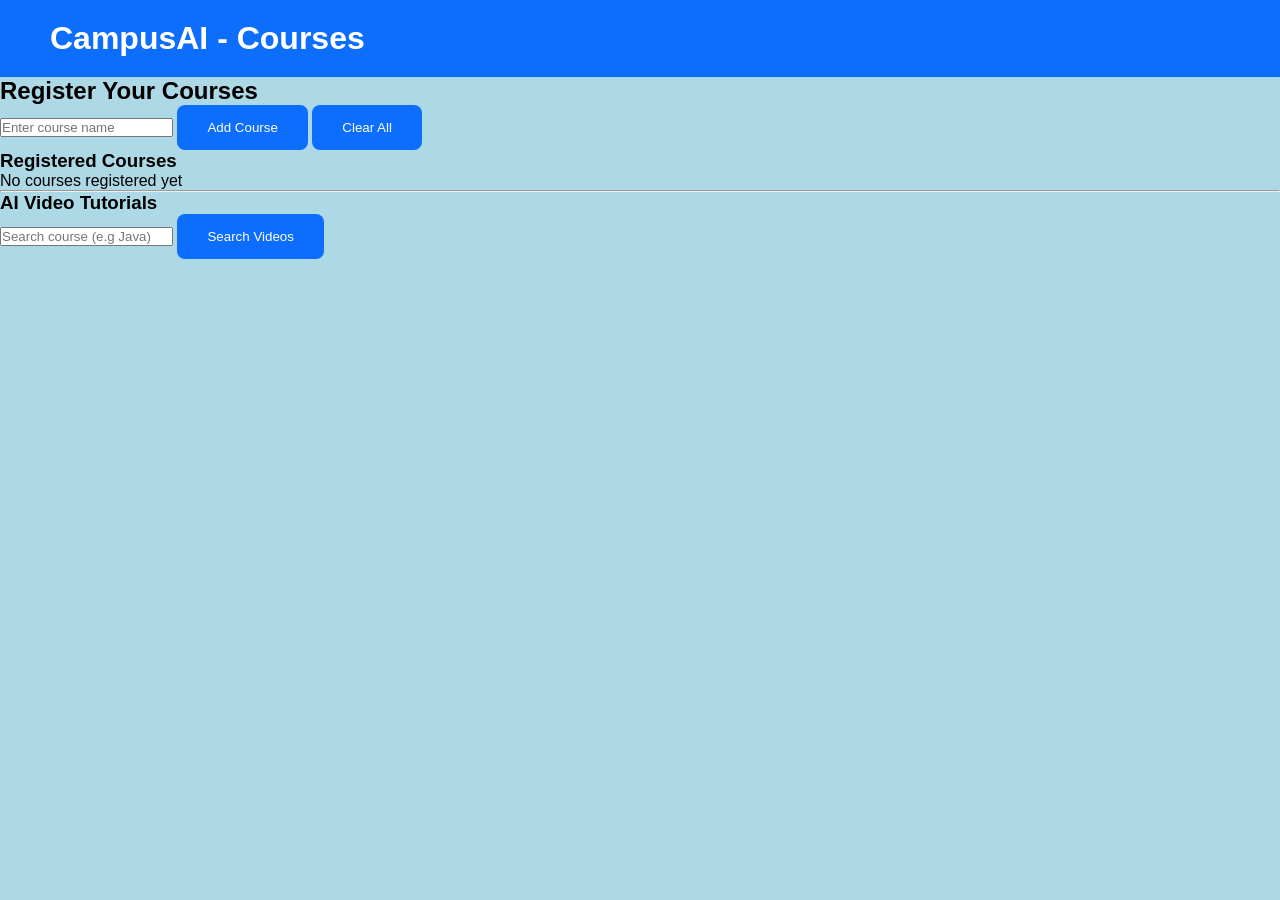
<file: pages/courses.html>
<!DOCTYPE html>
<html lang="en">
<head>
<meta charset="UTF-8">
<title>Course Registration</title>
<link rel="stylesheet" href="../styles.css">
</head>

<body>

<header>
<h1>CampusAI - Courses</h1>
</header>

<div class="container">

<h2>Register Your Courses</h2>

<input type="text" id="courseInput" placeholder="Enter course name">

<button onclick="addCourse()">Add Course</button>
<button onclick="clearCourses()">Clear All</button>

<h3>Registered Courses</h3>
<ul id="courseList"></ul>

<hr>

<h3>AI Video Tutorials</h3>

<input type="text" id="videoSearch" placeholder="Search course (e.g Java)">
<button onclick="searchVideos()">Search Videos</button>

<div id="videoResults"></div>

</div>

<script>

// =========================
// GET COURSES
// =========================
function getCourses(){
    return JSON.parse(localStorage.getItem("courses")) || [];
}

// =========================
// SAVE COURSES
// =========================
function saveCourses(courses){
    localStorage.setItem("courses", JSON.stringify(courses));
}

// =========================
// ADD COURSE
// =========================
function addCourse(){

let course = document.getElementById("courseInput").value.trim();

if(course === ""){
    alert("Please enter a course");
    return;
}

let courses = getCourses();

if(courses.includes(course)){
    alert("Course already exists");
    return;
}

courses.push(course);
saveCourses(courses);

document.getElementById("courseInput").value = "";

displayCourses();

alert("Course added successfully ✔");

}

// =========================
// DISPLAY COURSES
// =========================
function displayCourses(){

let courses = getCourses();

let list = document.getElementById("courseList");

list.innerHTML = "";

if(courses.length === 0){
    list.innerHTML = "<li>No courses registered yet</li>";
    return;
}

courses.forEach(course => {
    let li = document.createElement("li");
    li.textContent = course;
    list.appendChild(li);
});

}

// =========================
// CLEAR COURSES
// =========================
function clearCourses(){
localStorage.removeItem("courses");
displayCourses();
}

// =========================
// AI VIDEO SEARCH
// =========================
function searchVideos(){

let query = document.getElementById("videoSearch").value.trim();

if(query === ""){
    alert("Enter a course name");
    return;
}

let videoDiv = document.getElementById("videoResults");

videoDiv.innerHTML = `
<h4>Top Tutorials for "${query}"</h4>

<iframe width="100%" height="300"
src="https://www.youtube.com/embed?listType=search&list=${query}"
allowfullscreen>
</iframe>
`;

}

// =========================
// LOAD ON START
// =========================
window.onload = displayCourses;

</script>

</body>
</html>
</file>
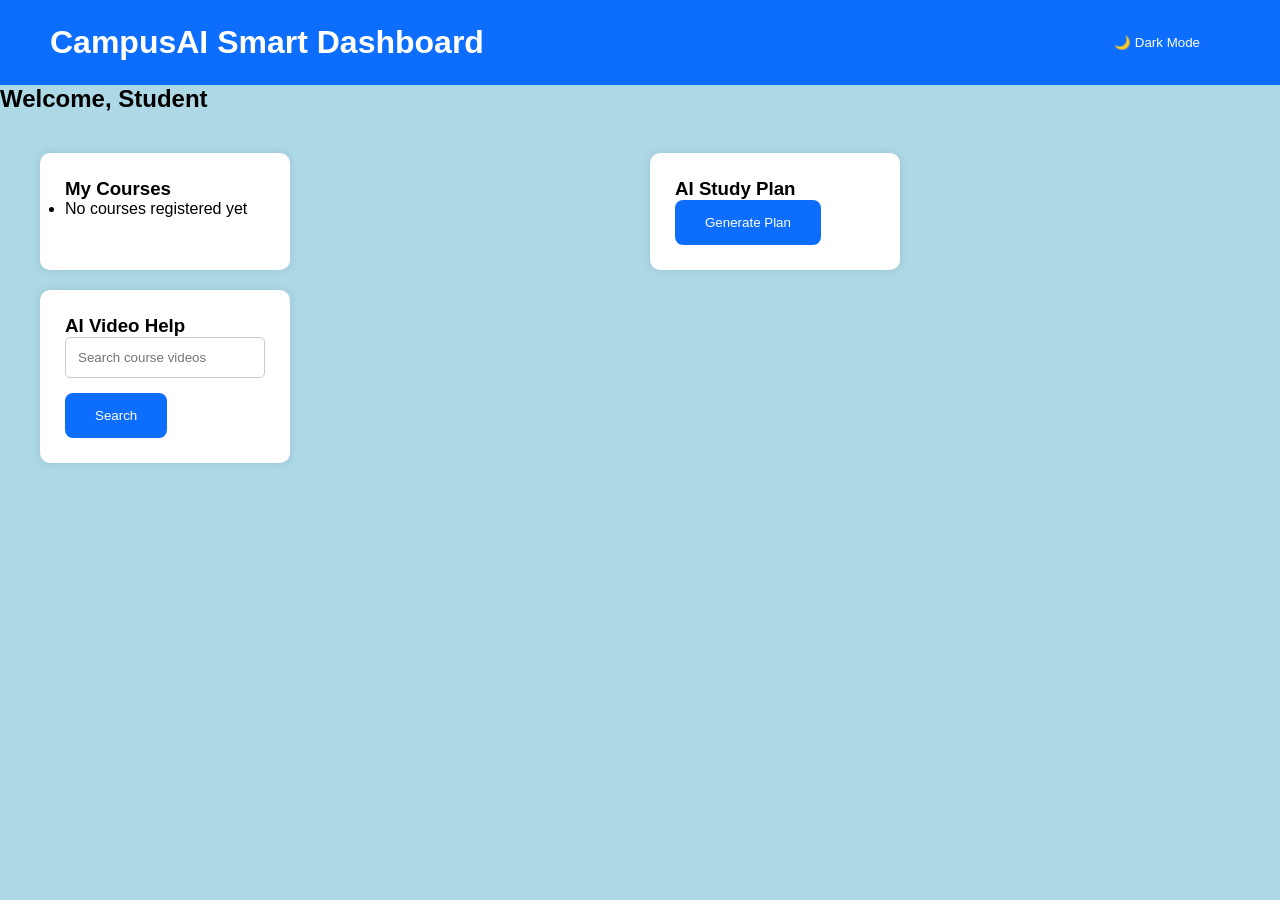
<file: pages/dashboard.html>
<!DOCTYPE html>
<html lang="en">
<head>
<meta charset="UTF-8">
<title>CampusAI Dashboard</title>
<link rel="stylesheet" href="../styles.css">
</head>

<body>

<!-- LOADING SCREEN -->
<div id="loader">
    <h1>CampusAI</h1>
    <p>Loading Smart Learning System...</p>
</div>

<header>
<h1>CampusAI Smart Dashboard</h1>

<!-- DARK MODE BUTTON -->
<button onclick="toggleDarkMode()">🌙 Dark Mode</button>

</header>

<h2 id="welcome"></h2>

<div class="dashboard">

<!-- COURSES -->
<div class="card">
<h3>My Courses</h3>
<ul id="courseDisplay"></ul>
</div>

<!-- STUDY PLAN -->
<div class="card">
<h3>AI Study Plan</h3>
<button onclick="generatePlan()">Generate Plan</button>
<div id="plan"></div>
</div>

<!-- VIDEO -->
<div class="card">
<h3>AI Video Help</h3>
<input type="text" id="videoSearch" placeholder="Search course videos">
<button onclick="searchVideos()">Search</button>
<div id="videoResults"></div>
</div>

</div>

<script>

// ================= USER =================
let user = localStorage.getItem("currentUser") || "Student";

document.getElementById("welcome").innerText =
"Welcome, " + user;

// ================= COURSES =================
function getCourses(){
    return JSON.parse(localStorage.getItem("courses")) || [];
}

function loadCourses(){

let courses = getCourses();
let list = document.getElementById("courseDisplay");

list.innerHTML = "";

if(courses.length === 0){
    list.innerHTML = "<li>No courses registered yet</li>";
    return;
}

courses.forEach(c=>{
    let li = document.createElement("li");
    li.textContent = c;
    list.appendChild(li);
});

}

// ================= STUDY PLAN =================
function generatePlan(){

let courses = getCourses();

let planDiv = document.getElementById("plan");

if(courses.length === 0){
    planDiv.innerHTML = "No courses found";
    return;
}

let days = ["Mon","Tue","Wed","Thu","Fri"];

let html = "";
let progress = 0;

courses.forEach((course,i)=>{
    html += `<p><b>${days[i % days.length]}:</b> Study ${course} - 2 hours</p>`;
    progress += (100 / courses.length);
});

html += `
<div class="progress-container">
<div class="progress-bar" style="width:${Math.min(progress,100)}%"></div>
</div>
<p>Study Progress: ${Math.min(progress,100)}%</p>
`;

planDiv.innerHTML = html;

}

// ================= VIDEO =================
function searchVideos(){

let query = document.getElementById("videoSearch").value.trim();

if(query === ""){
    alert("Enter a course name");
    return;
}

document.getElementById("videoResults").innerHTML = `
<h4>${query} Tutorials</h4>
<iframe width="100%" height="250"
src="https://www.youtube.com/embed?listType=search&list=${query}">
</iframe>
`;

}

// ================= DARK MODE =================
function toggleDarkMode(){
    document.body.classList.toggle("dark");
}

// ================= LOAD =================
window.onload = function(){

loadCourses();

setTimeout(()=>{
    let loader = document.getElementById("loader");
    if(loader){
        loader.style.display = "none";
    }
}, 2000);

};

</script>

</body>
</html>
</file>
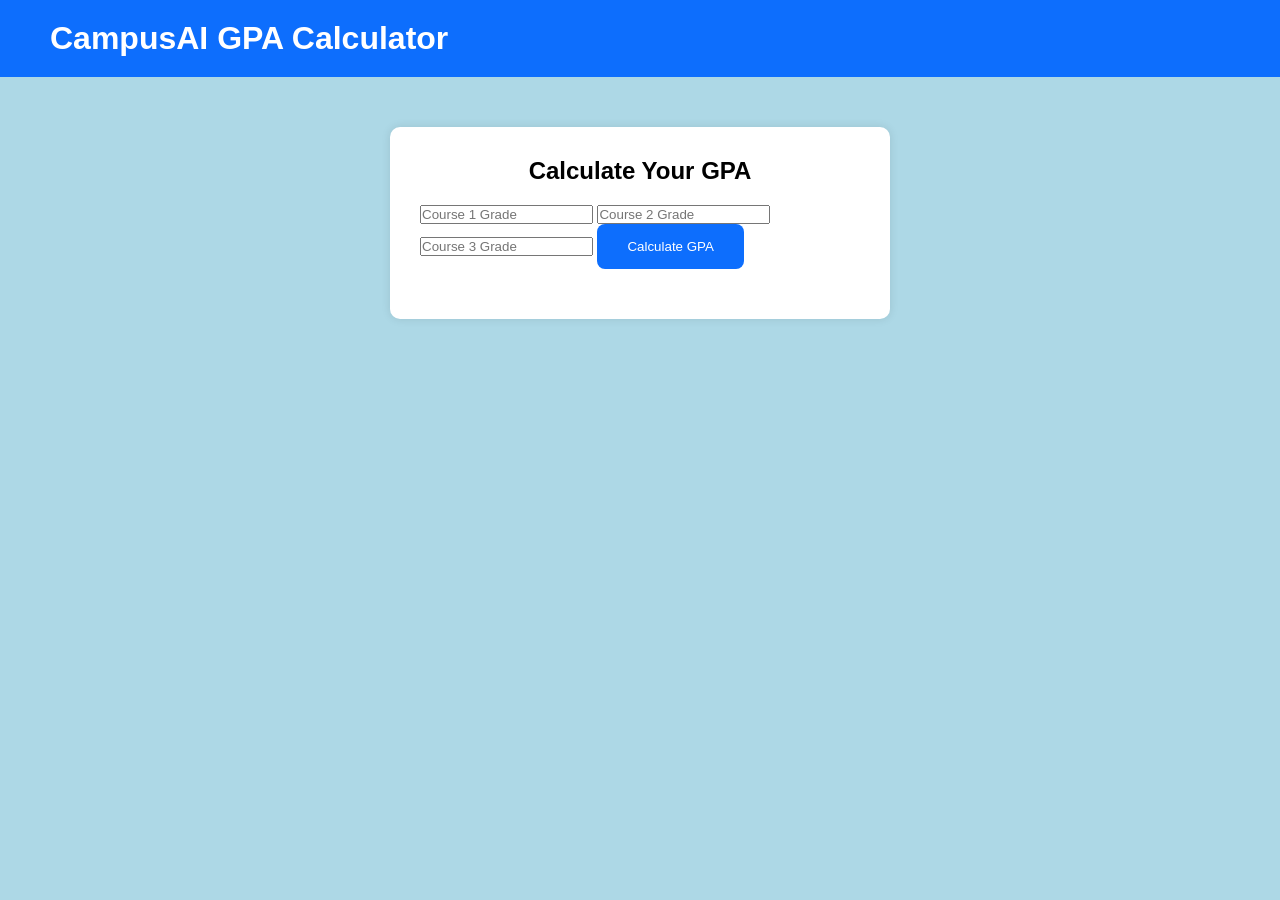
<file: pages/gpa.html>
<!DOCTYPE html>
<html lang="en">
<head>
    <meta charset="UTF-8">
    <meta name="viewport" content="width=device-width, initial-scale=1.0">
    <title>GPA Calculator</title>
    <link rel="stylesheet" href="../styles.css">
</head>
<body>

<header>
    <h1>CampusAI GPA Calculator</h1>
</header>

<div class="calculator">

    <h2>Calculate Your GPA</h2>

    <input type="number" id="grade1" placeholder="Course 1 Grade">

    <input type="number" id="grade2" placeholder="Course 2 Grade">

    <input type="number" id="grade3" placeholder="Course 3 Grade">

    <button onclick="calculateGPA()">Calculate GPA</button>

    <h3 id="result"></h3>

</div>

<script>

function calculateGPA(){

let g1 = Number(document.getElementById("grade1").value);
let g2 = Number(document.getElementById("grade2").value);
let g3 = Number(document.getElementById("grade3").value);

let average = (g1 + g2 + g3) / 3;

let gpa = (average / 100) * 4;

document.getElementById("result").innerHTML =
"Estimated GPA: " + gpa.toFixed(2);

}

</script>

</body>
</html>
</file>
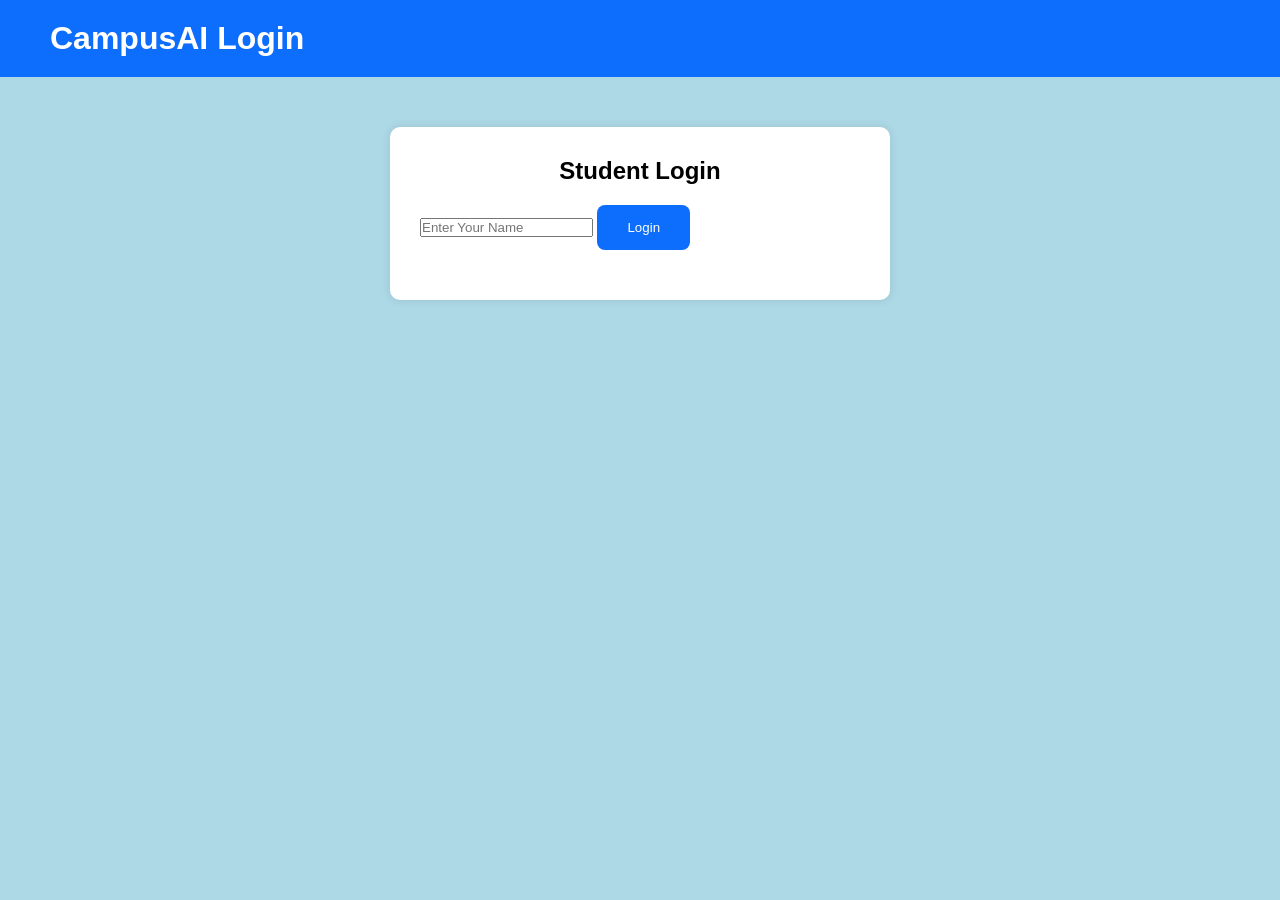
<file: pages/login.html>
<!DOCTYPE html>
<html lang="en">
<head>
<meta charset="UTF-8">
<title>Login</title>
<link rel="stylesheet" href="../styles.css">
</head>
<body>

<header>
<h1>CampusAI Login</h1>
</header>

<div class="calculator">

<h2>Student Login</h2>

<input type="text" id="username" placeholder="Enter Your Name">

<button onclick="login()">Login</button>

<h3 id="msg"></h3>

</div>

<script>

function login(){

let name = document.getElementById("username").value;

if(name === ""){
alert("Enter your name");
return;
}

// save user session
localStorage.setItem("currentUser", name);

document.getElementById("msg").innerHTML =
"Welcome " + name + "! Redirecting...";

setTimeout(()=>{
window.location.href = "dashboard.html";
}, 1500);

}

</script>

</body>
</html>
</file>
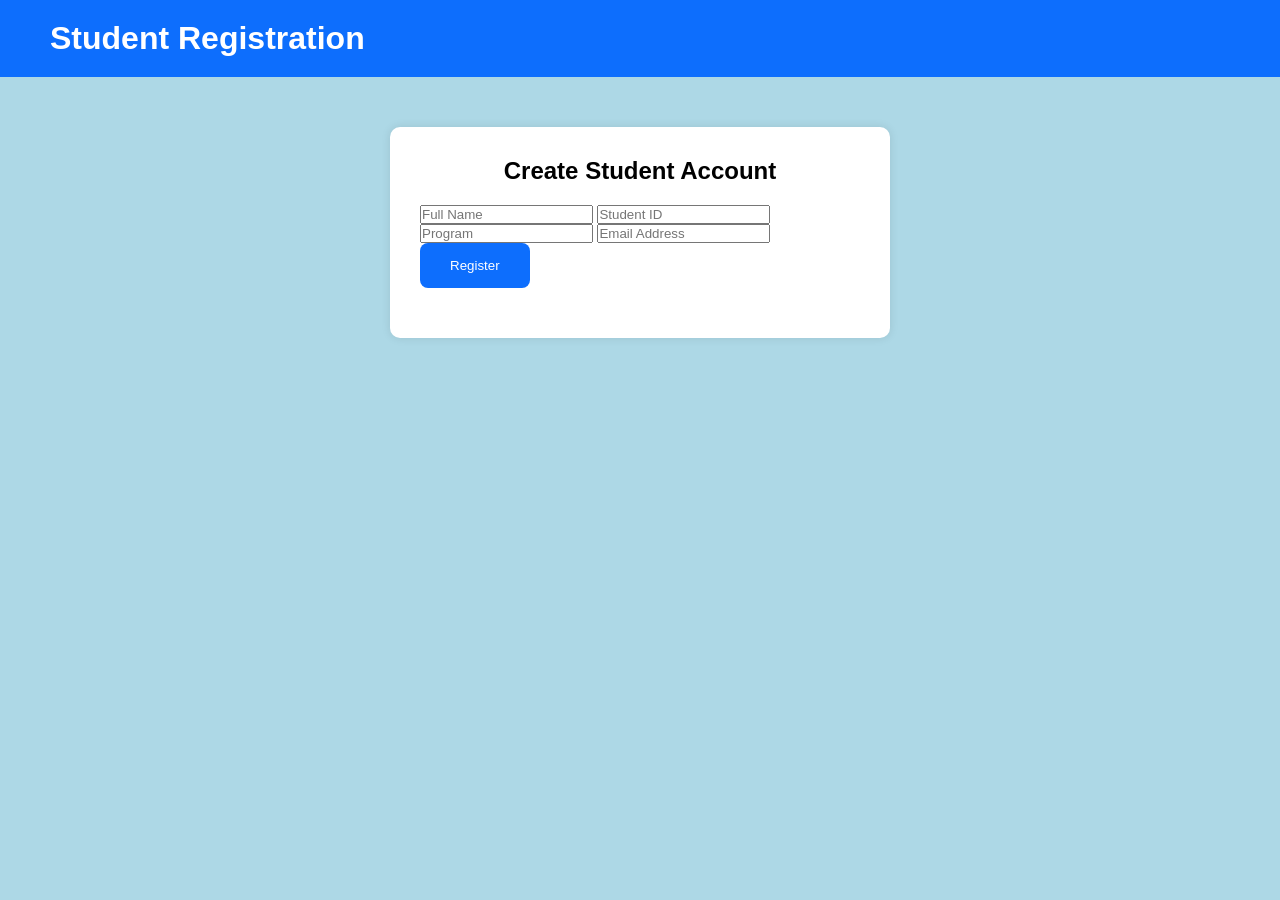
<file: pages/register.html>
<!DOCTYPE html>
<html lang="en">
<head>
    <meta charset="UTF-8">
    <meta name="viewport" content="width=device-width, initial-scale=1.0">
    <title>Student Registration</title>
    <link rel="stylesheet" href="../styles.css">
</head>
<body>

<header>
    <h1>Student Registration</h1>
</header>

<div class="calculator">

    <h2>Create Student Account</h2>

    <input type="text" id="name" placeholder="Full Name">

    <input type="text" id="studentid" placeholder="Student ID">

    <input type="text" id="program" placeholder="Program">

    <input type="email" id="email" placeholder="Email Address">

    <button onclick="registerStudent()">
        Register
    </button>

    <h3 id="message"></h3>

</div>

<script>

function registerStudent(){

let name = document.getElementById("name").value;

document.getElementById("message").innerHTML =
"✅ Registration Successful! Welcome " + name;

}

</script>

</body>
</html>
</file>
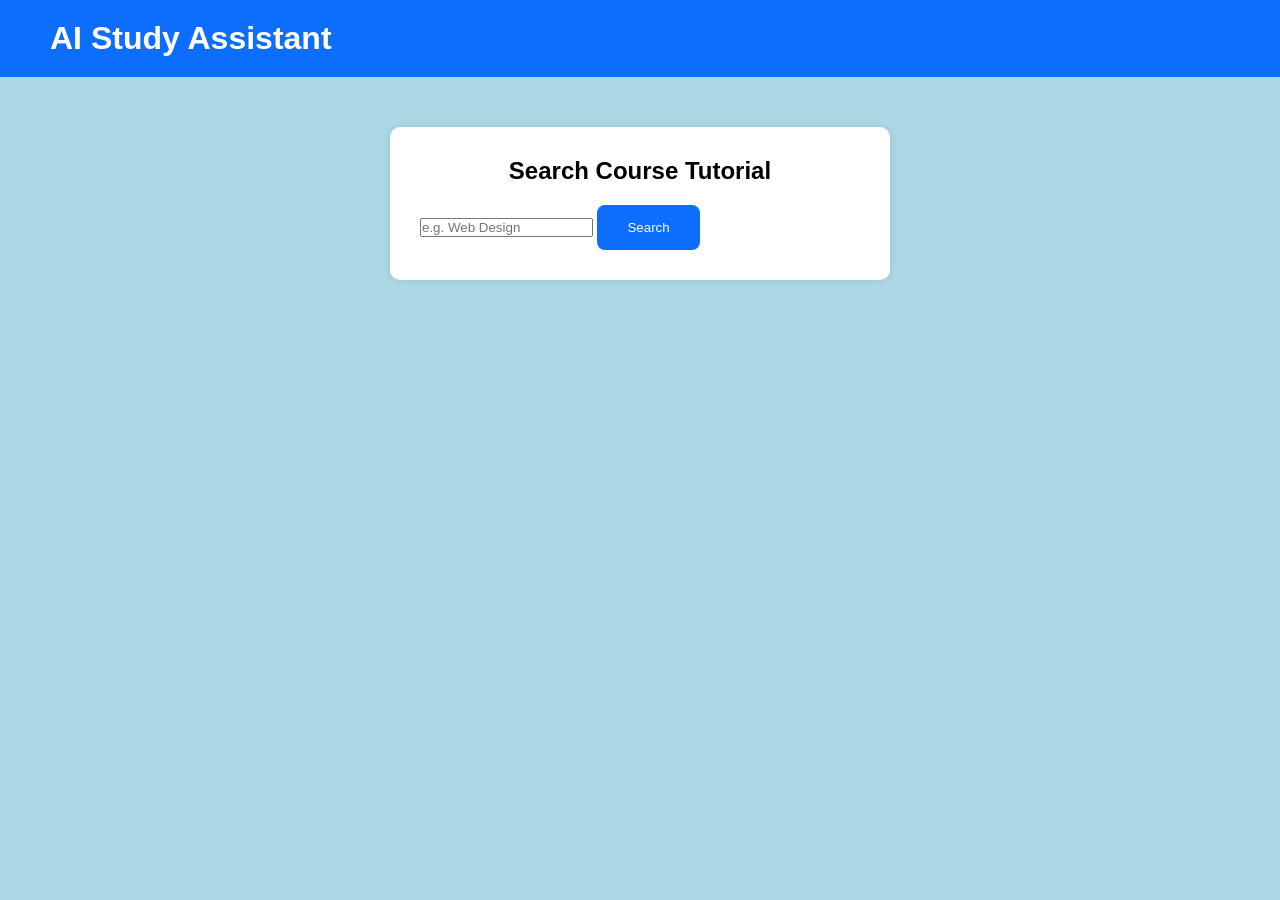
<file: pages/studyplan.html>
<!DOCTYPE html>
<html lang="en">
<head>
<meta charset="UTF-8">
<title>AI Study Assistant</title>
<link rel="stylesheet" href="../styles.css">
</head>
<body>

<header>
<h1>AI Study Assistant</h1>
</header>

<div class="calculator">

<h2>Search Course Tutorial</h2>

<input type="text" id="courseSearch" placeholder="e.g. Web Design">

<button onclick="searchCourse()">Search</button>

<div id="result"></div>

</div>

<script>

function searchCourse(){

let course = document.getElementById("courseSearch").value.toLowerCase();

let result = document.getElementById("result");

// simple AI mapping
let links = {
"web design": "https://www.youtube.com/results?search_query=web+design+tutorial",
"programming": "https://www.youtube.com/results?search_query=programming+for+beginners",
"database": "https://www.youtube.com/results?search_query=database+systems+tutorial",
"networking": "https://www.youtube.com/results?search_query=computer+networking+basics"
};

if(links[course]){
result.innerHTML = `
<h3>Recommended Videos:</h3>
<a href="${links[course]}" target="_blank">
Watch Tutorial for ${course}
</a>
`;
}else{
result.innerHTML = "No tutorial found. Try Web Design, Programming, Database, Networking.";
}

}

</script>

</body>
</html>
</file>
<file: styles.css>
*{
    margin:0;
    padding:0;
    box-sizing:border-box;
}

body{
    font-family:Arial, sans-serif;
    background:#f4f7fc;
}

header{
    background:#0d6efd;
    color:white;
    display:flex;
    justify-content:space-between;
    align-items:center;
    padding:20px 50px;
}

nav a{
    color:white;
    text-decoration:none;
    margin-left:20px;
}

.hero{
    text-align:center;
    padding:100px 20px;
}

.hero h2{
    font-size:3rem;
    margin-bottom:20px;
}

.hero p{
    font-size:1.2rem;
    margin-bottom:20px;
}

button{
    background:#0d6efd;
    color:white;
    border:none;
    padding:15px 30px;
    border-radius:8px;
    cursor:pointer;
}

.features{
    display:flex;
    justify-content:center;
    gap:20px;
    padding:50px;
}

.card{
    background:white;
    padding:25px;
    width:250px;
    border-radius:10px;
    box-shadow:0 0 10px rgba(0,0,0,0.1);
    .login-container{
    width:400px;
    margin:100px auto;
    background:white;
    padding:30px;
    border-radius:10px;
    box-shadow:0 0 15px rgba(0,0,0,0.1);
}

.login-container h1,
.login-container h2{
    text-align:center;
    margin-bottom:20px;
}

input{
    width:100%;
    padding:12px;
    margin-bottom:15px;
    border:1px solid #ccc;
    border-radius:5px;
}
}
body{
    background: lightblue;
}
.dashboard{
    display:grid;
    grid-template-columns:repeat(2,1fr);
    gap:20px;
    padding:40px;
}

.dashboard-card{
    background:white;
    padding:30px;
    border-radius:10px;
    box-shadow:0 0 10px rgba(0,0,0,0.1);
    text-align:center;
}
.calculator{
    width:500px;
    margin:50px auto;
    background:white;
    padding:30px;
    border-radius:10px;
    box-shadow:0 0 10px rgba(0,0,0,0.1);
}

.calculator h2{
    text-align:center;
    margin-bottom:20px;
}

.calculator h3{
    text-align:center;
    margin-top:20px;
}
<!DOCTYPE html>
<html lang="en">
<head>
<meta charset="UTF-8">
<title>CampusAI Dashboard</title>
<link rel="stylesheet" href="../styles.css">
</head>

<body>

<header>
<h1>CampusAI Smart Dashboard</h1>
</header>

<h2 id="welcome"></h2>

<div class="dashboard">

<!-- COURSES -->
<div class="card">
<h3>My Courses</h3>
<ul id="courseDisplay"></ul>
</div>

<!-- STUDY PLAN -->
<div class="card">
<h3>AI Study Plan</h3>
<button onclick="generatePlan()">Generate Plan</button>
<div id="plan"></div>
</div>

<!-- AI VIDEO -->
<div class="card">
<h3>AI Video Help</h3>
<input type="text" id="videoSearch" placeholder="Search course videos">
<button onclick="searchVideos()">Search</button>
<div id="videoResults"></div>
</div>

</div>

<script>

// =====================
// USER NAME
// =====================
let user = localStorage.getItem("currentUser");

if(!user || user === "null"){
    user = "Student";
}

document.getElementById("welcome").innerText =
"Welcome, " + user;

// =====================
// LOAD COURSES
// =====================
function getCourses(){
    return JSON.parse(localStorage.getItem("courses")) || [];
}

function loadCourses(){

let courses = getCourses();

let list = document.getElementById("courseDisplay");

list.innerHTML = "";

if(courses.length === 0){
    list.innerHTML = "<li>No courses registered yet</li>";
    return;
}

courses.forEach(c => {
    let li = document.createElement("li");
    li.textContent = c;
    list.appendChild(li);
});

}

// =====================
// AI STUDY PLAN
// =====================
function generatePlan(){

let courses = getCourses();

let planDiv = document.getElementById("plan");

if(courses.length === 0){
    planDiv.innerHTML = "No courses found";
    return;
}

let days = ["Monday","Tuesday","Wednesday","Thursday","Friday"];

let html = "";

courses.forEach((course, i)=>{
    html += `<p><b>${days[i % days.length]}:</b> Study ${course} - 2 hours</p>`;
});

planDiv.innerHTML = html;

}

// =====================
// AI VIDEO SEARCH
// =====================
function searchVideos(){

let query = document.getElementById("videoSearch").value.trim();

if(query === ""){
    alert("Enter a course name");
    return;
}

document.getElementById("videoResults").innerHTML = `
<h4>${query} Tutorials</h4>

<iframe width="100%" height="250"
src="https://www.youtube.com/embed?listType=search&list=${query}">
</iframe>
`;

}

// =====================
// LOAD PAGE
// =====================
window.onload = loadCourses;

</script>

</body>
</html>
/* =========================
   WOW ANIMATIONS
========================= */

/* Page fade-in */
body{
    animation: fadeIn 0.8s ease-in;
}

@keyframes fadeIn{
    from{
        opacity:0;
        transform: translateY(10px);
    }
    to{
        opacity:1;
        transform: translateY(0);
    }
}

/* Card hover animation */
.card{
    transition: transform 0.3s ease, box-shadow 0.3s ease;
}

.card:hover{
    transform: translateY(-8px);
    box-shadow: 0 10px 25px rgba(0,0,0,0.2);
}

/* Button animation */
button{
    transition: all 0.3s ease;
}

button:hover{
    transform: scale(1.05);
}

/* List animation */
li{
    animation: slideIn 0.4s ease;
}

@keyframes slideIn{
    from{
        opacity:0;
        transform: translateX(-10px);
    }
    to{
        opacity:1;
        transform: translateX(0);
    }
}

/* Header glow effect */
header h1{
    animation: glow 2s infinite alternate;
}

@keyframes glow{
    from{
        text-shadow: 0 0 5px rgba(13,110,253,0.3);
    }
    to{
        text-shadow: 0 0 15px rgba(13,110,253,0.7);
    }
}

/* Progress bar animation */
.progress-bar{
    animation: growBar 1s ease-in-out;
}

@keyframes growBar{
    from{
        width:0%;
    }
}
/* =======================
   FINAL POLISH STYLES
======================= */

#loader{
    position:fixed;
    width:100%;
    height:100%;
    background:#0d6efd;
    color:white;
    display:flex;
    flex-direction:column;
    justify-content:center;
    align-items:center;
    z-index:9999;
    animation: fadeOut 1s ease 2s forwards;
}

#loader h1{
    font-size:40px;
    animation: pulse 1s infinite;
}

@keyframes pulse{
    0%{transform:scale(1);}
    50%{transform:scale(1.1);}
    100%{transform:scale(1);}
}

@keyframes fadeOut{
    to{
        opacity:0;
        visibility:hidden;
    }
}

/* DARK MODE */
body.dark{
    background:#121212;
    color:white;
}

body.dark .card{
    background:#1e1e1e;
    color:white;
}

body.dark button{
    background:#333;
}

/* ANIMATION TOUCH */
.card{
    transition:0.3s;
}

.card:hover{
    transform:translateY(-6px);
}
</file>
